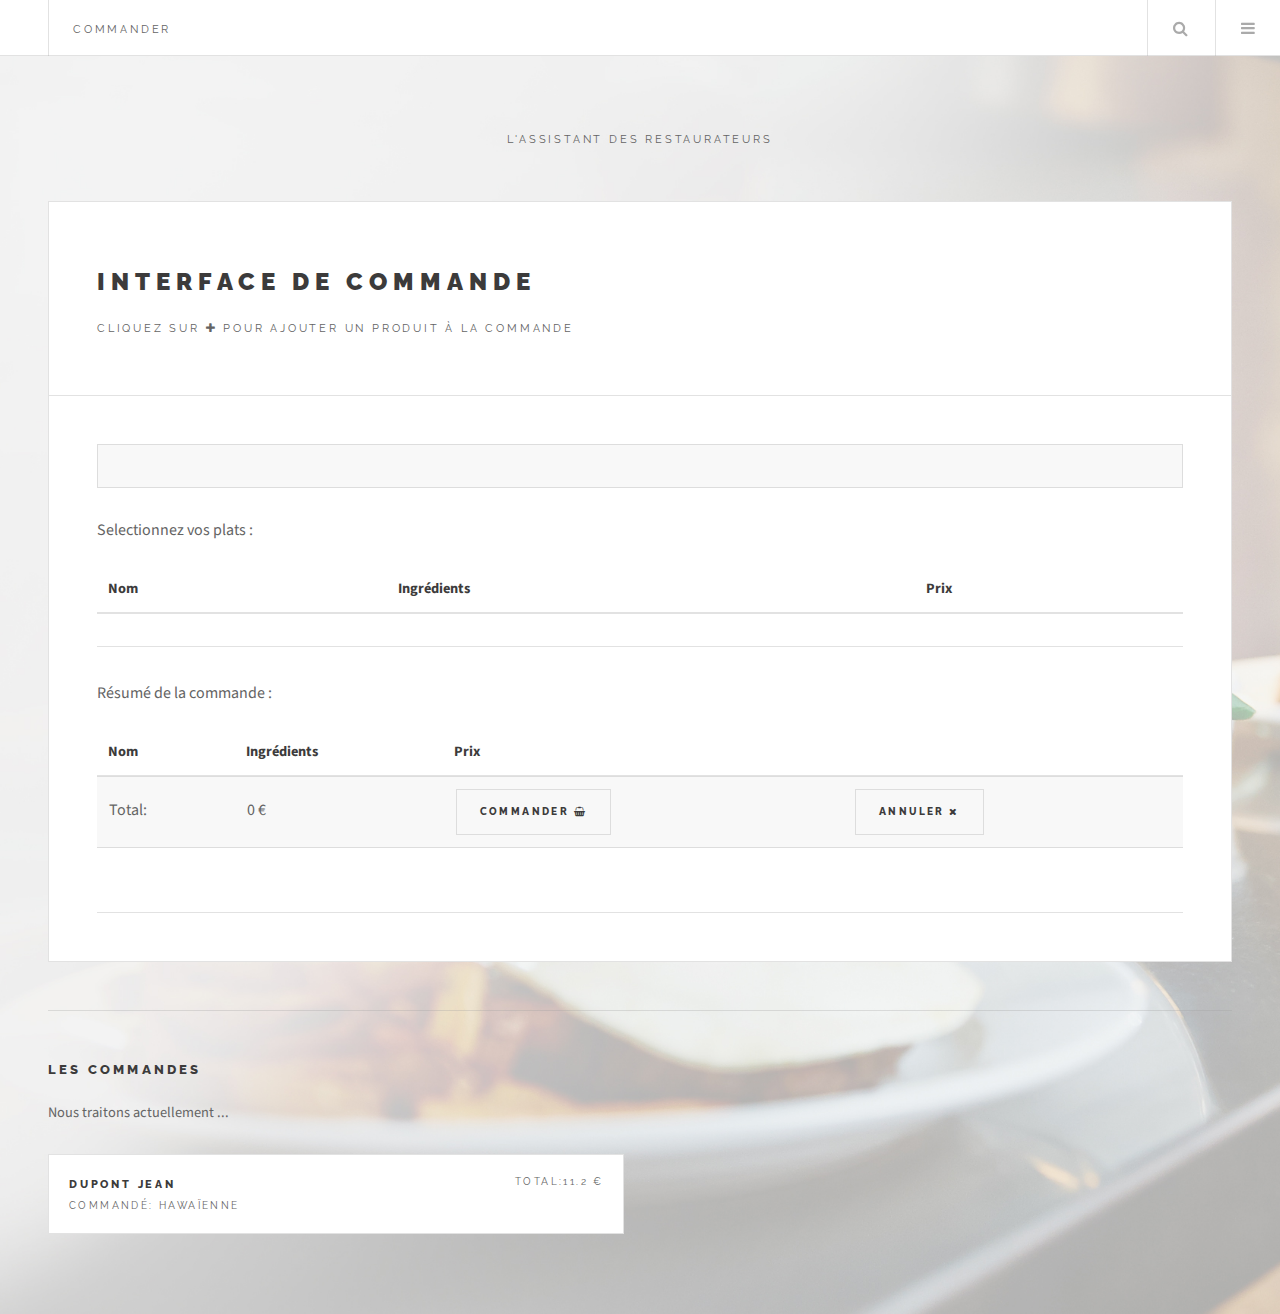
<file: client.html>
<!DOCTYPE HTML>
<html>

<head>
    <title>DataFood</title>
    <meta charset="utf-8" />
    <meta name="viewport" content="width=device-width, initial-scale=1" />
    <link rel="stylesheet" href="assets/css/main.css" />
    <link rel="stylesheet" href="https://maxcdn.bootstrapcdn.com/font-awesome/4.5.0/css/font-awesome.min.css">

</head>

<body>
    <!-- Wrapper -->
    <div id="wrapper">
        <!-- Header -->
        <header id="header">
            <h1><a href="#" class="restau">DataFood</a></h1>
            <nav class="links">
                <ul>
                    <li><a href="#infobox">Commander</a></li>
                </ul>
            </nav>
            <nav class="main">
                <ul>
                    <li class="search">
                        <a class="fa-search" href="#search">Rechercher</a>
                        <form id="search" method="get" action="#">
                            <input type="text" name="query" placeholder="Search" />
                        </form>
                    </li>
                    <li class="menu">
                        <a class="fa-bars" href="#menu">Menu</a>
                    </li>
                </ul>
            </nav>
        </header>
        <!-- Menu -->
        <section id="menu">
            <!-- Search -->
            <section>
                <form class="search" method="get" action="#">
                    <input type="text" name="query" placeholder="Rechercher" />
                </form>
            </section>
            <!-- Links -->
            <section>
                <ul class="links">
                    <li>
                        <a href="#infobox">
                            <h3>Commander</h3>
                            <p>Faire son choix</p>
                        </a>
                    </li>
                    <li>
                        <a href="vueclient.html">
                            <h3>Passer en mode panneau</h3>
                            <p>Active la visualisation des commandes</p>
                        </a>
                    </li>
                </ul>
            </section>
            <!-- Actions -->
            <section>
                <ul class="actions vertical">
                    <li><a href="index.html" class="button big fit">Vers l'interface admin</a></li>
                </ul>
            </section>
        </section>
        <!-- Main -->
        <div id="main">
            <article class="post">
                <header>
                    <div class="title">
                        <h2><a href="#">Interface de commande</a></h2>
                        <p>cliquez sur <i class="fa fa-plus"></i> pour ajouter un produit à la commande</p>

                    </div>
                </header>
                <section>
                    <div class="table-wrapper">
                        
                        <div id="infobox">
                            
                            <a href="">
                                <div class="error">
                                    <p>Sauvegarde par défault rechargée</p>
                                </div>
                            </a>
                        </div>
                        <select id="type" onchange="affichageMenu();">
                            
                        </select>
                        <br/>
                        <p>Selectionnez vos plats :</p>
                        <table>
                            <thead>
                                <tr>
                                    <th>Nom</th>
                                    <th>Ingrédients</th>
                                    <th>Prix</th>
                                </tr>
                            </thead>
                            <tbody id="listing">

                            </tbody>
                        </table>
                        <hr/>
                        <p>Résumé de la commande : </p>



                        <table>
                            <thead>
                                <tr>
                                    <th>Nom</th>
                                    <th>Ingrédients</th>
                                    <th>Prix</th>
                                </tr>
                            </thead>
                            <tbody class="commande">

                            </tbody>
                            <tbody>
                                <tr>

                                    <td>Total:</td>
                                    <td><span id="total">0</span> €</td>
                                    <td>
                                        <button onclick="commander()">Commander <i class="fa fa-shopping-basket"></i></button>
                                    </td>
                                    <td>
                                        <button onclick="annul('all')">Annuler <i class="fa fa-times"></i></button>
                                    </td>

                                </tr>
                            </tbody>
                        </table>
                    </div>
                </section>
                <hr/>
            </article>
        </div>
        <!-- Sidebar -->
        <section id="sidebar">
            <!-- About -->
            <!-- Intro -->
            <section id="intro">
                
                <header>
                    <h2 class="restaurants">DataFood</h2>
                    <p>L'assistant des restaurateurs
                        <a href="http://wdeloenclos.eu"> </a>
                    </p>
                </header>
            </section>
            <!-- Mini Posts -->
            <section class="blurb">
                <h2>Les commandes</h2>
                <p>Nous traitons actuellement ...</p>
                <section>
                    <div id="commandes" class="mini-posts">

                        <!-- Mini Post -->

                    </div>
                </section>
            </section>
        </section>
    </div>
    <!-- Script pour la gestion du menu -->
    <script type="text/javascript" src="assets/js/menu.js"></script>
    <script type="text/javascript" src="assets/js/commandes.js"></script>
    <script type="text/javascript" src="assets/js/moteurclient.js"></script>
    <!-- Scripts pour l'UI -->
    <script src="assets/js/jquery-2.2.0.js"></script>
    <script src="assets/js/skel.min.js"></script>
    <script src="assets/js/util.js"></script>
    <script src="assets/js/main.js"></script>
</body>

</html>
</file>
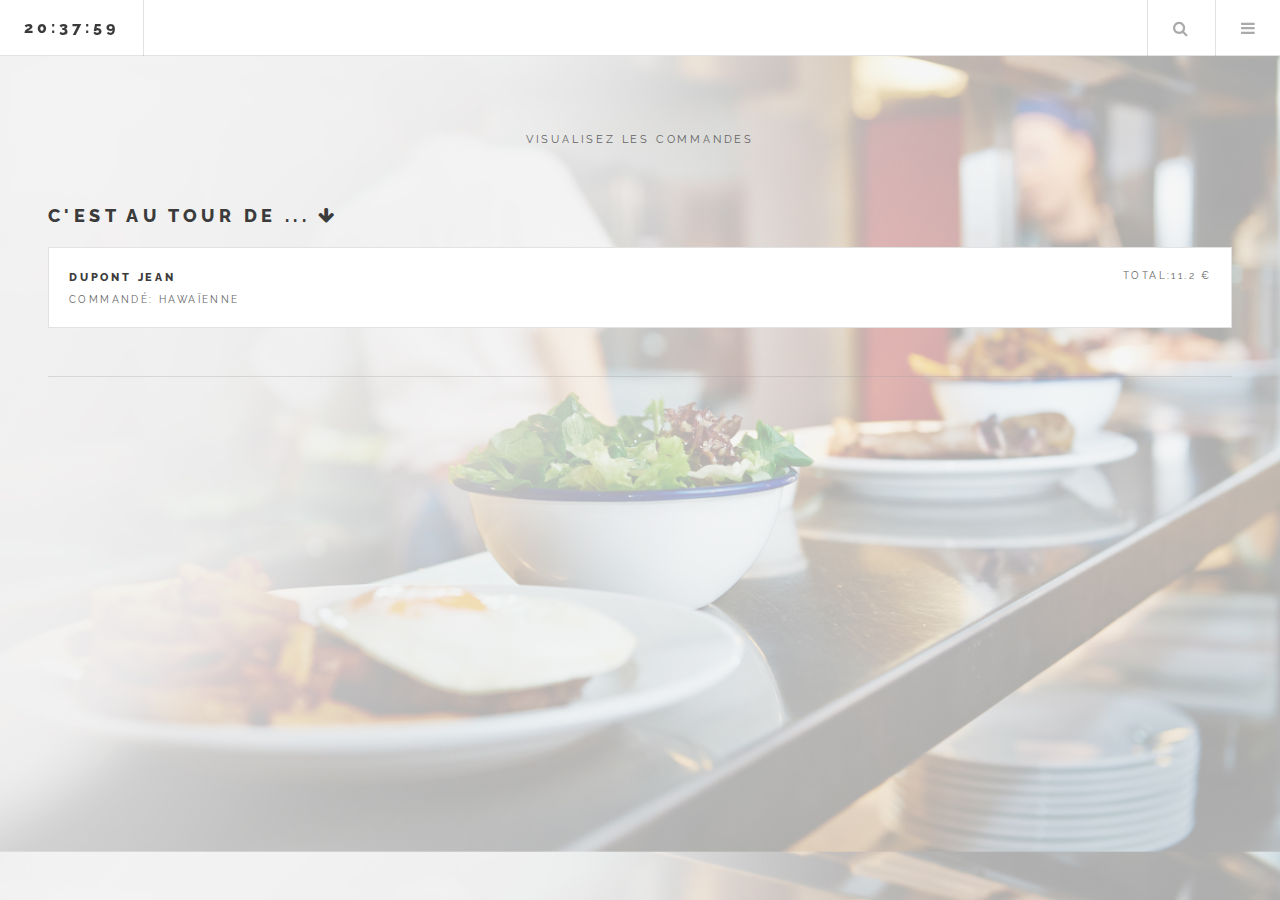
<file: vueclient.html>
<!DOCTYPE HTML>
<html>
<head>
    <title>DataFood</title>
    <meta charset="utf-8" />
    <meta name="viewport" content="width=device-width, initial-scale=1" />
    <link rel="stylesheet" href="assets/css/main.css" />
    <link rel="stylesheet" href="https://maxcdn.bootstrapcdn.com/font-awesome/4.5.0/css/font-awesome.min.css">

</head>
<body>
    <!-- Wrapper -->
    <div id="wrapper">
        <!-- Header -->
        <header id="header">
            <h1 id="heure"></h1>
            <nav class="links">
                <ul>
                    
                </ul>
            </nav>
            <nav class="main">
                <ul>
                    <li class="search">
                        <a class="fa-search" href="#search">Rechercher</a>
                        <form id="search" method="get" action="#">
                            <input type="text" name="query" placeholder="Search" />
                        </form>
                    </li>
                    <li class="menu">
                        <a class="fa-bars" href="#menu">Menu</a>
                    </li>
                </ul>
            </nav>
        </header>
        <!-- Menu -->
        <section id="menu">
            <section>
                <form class="search" method="get" action="#">
                    <input type="text" name="query" placeholder="Rechercher" />
                </form>
            </section>
            <section>
                <ul class="links">
                    <li>
                        <a href="#infobox">
                            <h3>Passer en mode commande</h3>
                            <p>Retourne au menu d'enregistrement des commandes</p>
                        </a>
                    </li>
                </ul>
            </section>
            <!-- Actions -->
            <section>
                <ul class="actions vertical">
                    <li><a href="index.html" class="button big fit">Vers l'interface admin</a></li>
                </ul>
            </section>
        </section>
        <!-- Main -->
        <div id="main">
          <h2>
 C'est au tour de ... <i class="fa fa-arrow-down"></i>
</h2>
           <div id="commandes">
           
            </div>
        </div>
        <!-- Sidebar -->
        <section id="sidebar">
            <section id="intro">
                
                <header>
                    <h2 class="restau">DataFood</h2>
                    <p>Visualisez les commandes
                        <a href="http://wdeloenclos.eu"> </a>
                    </p>
                </header>
            </section>
            
        </section>
    </div>
    <!-- Script pour la gestion du menu -->
    <script type="text/javascript" src="assets/js/menu.js"></script>
    <script type="text/javascript" src="assets/js/commandes.js"></script>
    <script type="text/javascript" src="assets/js/moteurclient.js"></script>
    
    <!-- Scripts pour l'UI -->
    <script src="assets/js/jquery-2.2.0.js"></script>
    <script src="assets/js/skel.min.js"></script>
    <script src="assets/js/util.js"></script>
    <script src="assets/js/main.js"></script>
    <script> 
    
   setTimeout(function(){
   window.location.reload(1);
}, 7000);
        
        
    function showTime(){ 
    var myDate = new Date(); 
    var time = myDate.getTime(); 
    var hour = myDate.getHours(); 
    var minute = myDate.getMinutes(); 
    var second = myDate.getSeconds(); 
    if (hour < 10) { hour = "0" + hour; } 
    if (minute < 10) { minute = "0" + minute; } 
    if (second < 10) { second = "0" + second; } 
    var theDate = " " + hour + ":" + minute + ":" + second; 
    document.querySelector('#heure').innerHTML=theDate;
	setTimeout("showTime();",1000);
  }
showTime();
window.onload=function() {
  afficher();
  setInterval(afficher,1000);
}



    </script>
    
</body>
</html>
</file>
<file: assets/css/main.css>
@import url(font-awesome.min.css);
@import url("http://fonts.googleapis.com/css?family=Source+Sans+Pro:400,700|Raleway:400,800,900");

/*
	Future Imperfect by HTML5 UP
	html5up.net | @n33co
	Free for personal and commercial use under the CCA 3.0 license (html5up.net/license)
*/


/* Reset */

html,
body,
div,
span,
applet,
object,
iframe,
h1,
h2,
h3,
h4,
h5,
h6,
p,
blockquote,
pre,
a,
abbr,
acronym,
address,
big,
cite,
code,
del,
dfn,
em,
img,
ins,
kbd,
q,
s,
samp,
small,
strike,
strong,
sub,
sup,
tt,
var,
b,
u,
i,
center,
dl,
dt,
dd,
ol,
ul,
li,
fieldset,
form,
label,
legend,
table,
caption,
tbody,
tfoot,
thead,
tr,
th,
td,
article,
aside,
canvas,
details,
embed,
figure,
figcaption,
footer,
header,
hgroup,
menu,
nav,
output,
ruby,
section,
summary,
time,
mark,
audio,
video {
    margin: 0;
    padding: 0;
    border: 0;
    font-size: 100%;
    font: inherit;
    vertical-align: baseline;
}

article,
aside,
details,
figcaption,
figure,
footer,
header,
hgroup,
menu,
nav,
section {
    display: block;
}

body {
    line-height: 1;
}

ol,
ul {
    list-style: none;
}

blockquote,
q {
    quotes: none;
}

blockquote:before,
blockquote:after,
q:before,
q:after {
    content: '';
    content: none;
}

table {
    border-collapse: collapse;
    border-spacing: 0;
}

body {
    -webkit-text-size-adjust: none;
}


/* Box Model */

*,
*:before,
*:after {
    -moz-box-sizing: border-box;
    -webkit-box-sizing: border-box;
    box-sizing: border-box;
}


/* InfosBOx */

.error {
    color: #D8000C;
    background-color: #FFBABA;
    padding-left: 5px;
    transition: 2s;
    display: none;
}

.done {
    color: #175732;
    background-color: #87E990;
    padding-left: 5px;
    transition: 2s;
}


/* Grid */

.row {
    border-bottom: solid 1px transparent;
    -moz-box-sizing: border-box;
    -webkit-box-sizing: border-box;
    box-sizing: border-box;
}

.row > * {
    float: left;
    -moz-box-sizing: border-box;
    -webkit-box-sizing: border-box;
    box-sizing: border-box;
}

.row:after,
.row:before {
    content: '';
    display: block;
    clear: both;
    height: 0;
}

.row.uniform > * >:first-child {
    margin-top: 0;
}

.row.uniform > * >:last-child {
    margin-bottom: 0;
}

.row.\30 \25 > * {
    padding: 0 0 0 0em;
}

.row.\30 \25 {
    margin: 0 0 -1px 0em;
}

.row.uniform.\30 \25 > * {
    padding: 0em 0 0 0em;
}

.row.uniform.\30 \25 {
    margin: 0em 0 -1px 0em;
}

.row > * {
    padding: 0 0 0 1em;
}

.row {
    margin: 0 0 -1px -1em;
}

.row.uniform > * {
    padding: 1em 0 0 1em;
}

.row.uniform {
    margin: -1em 0 -1px -1em;
}

.row.\32 00\25 > * {
    padding: 0 0 0 2em;
}

.row.\32 00\25 {
    margin: 0 0 -1px -2em;
}

.row.uniform.\32 00\25 > * {
    padding: 2em 0 0 2em;
}

.row.uniform.\32 00\25 {
    margin: -2em 0 -1px -2em;
}

.row.\31 50\25 > * {
    padding: 0 0 0 1.5em;
}

.row.\31 50\25 {
    margin: 0 0 -1px -1.5em;
}

.row.uniform.\31 50\25 > * {
    padding: 1.5em 0 0 1.5em;
}

.row.uniform.\31 50\25 {
    margin: -1.5em 0 -1px -1.5em;
}

.row.\35 0\25 > * {
    padding: 0 0 0 0.5em;
}

.row.\35 0\25 {
    margin: 0 0 -1px -0.5em;
}

.row.uniform.\35 0\25 > * {
    padding: 0.5em 0 0 0.5em;
}

.row.uniform.\35 0\25 {
    margin: -0.5em 0 -1px -0.5em;
}

.row.\32 5\25 > * {
    padding: 0 0 0 0.25em;
}

.row.\32 5\25 {
    margin: 0 0 -1px -0.25em;
}

.row.uniform.\32 5\25 > * {
    padding: 0.25em 0 0 0.25em;
}

.row.uniform.\32 5\25 {
    margin: -0.25em 0 -1px -0.25em;
}

.\31 2u,
.\31 2u\24 {
    width: 100%;
    clear: none;
    margin-left: 0;
}

.\31 1u,
.\31 1u\24 {
    width: 91.6666666667%;
    clear: none;
    margin-left: 0;
}

.\31 0u,
.\31 0u\24 {
    width: 83.3333333333%;
    clear: none;
    margin-left: 0;
}

.\39 u,
.\39 u\24 {
    width: 75%;
    clear: none;
    margin-left: 0;
}

.\38 u,
.\38 u\24 {
    width: 66.6666666667%;
    clear: none;
    margin-left: 0;
}

.\37 u,
.\37 u\24 {
    width: 58.3333333333%;
    clear: none;
    margin-left: 0;
}

.\36 u,
.\36 u\24 {
    width: 50%;
    clear: none;
    margin-left: 0;
}

.\35 u,
.\35 u\24 {
    width: 41.6666666667%;
    clear: none;
    margin-left: 0;
}

.\34 u,
.\34 u\24 {
    width: 33.3333333333%;
    clear: none;
    margin-left: 0;
}

.\33 u,
.\33 u\24 {
    width: 25%;
    clear: none;
    margin-left: 0;
}

.\32 u,
.\32 u\24 {
    width: 16.6666666667%;
    clear: none;
    margin-left: 0;
}

.\31 u,
.\31 u\24 {
    width: 8.3333333333%;
    clear: none;
    margin-left: 0;
}

.\31 2u\24 + *,
.\31 1u\24 + *,
.\31 0u\24 + *,
.\39 u\24 + *,
.\38 u\24 + *,
.\37 u\24 + *,
.\36 u\24 + *,
.\35 u\24 + *,
.\34 u\24 + *,
.\33 u\24 + *,
.\32 u\24 + *,
.\31 u\24 + * {
    clear: left;
}

.\-11u {
    margin-left: 91.66667%;
}

.\-10u {
    margin-left: 83.33333%;
}

.\-9u {
    margin-left: 75%;
}

.\-8u {
    margin-left: 66.66667%;
}

.\-7u {
    margin-left: 58.33333%;
}

.\-6u {
    margin-left: 50%;
}

.\-5u {
    margin-left: 41.66667%;
}

.\-4u {
    margin-left: 33.33333%;
}

.\-3u {
    margin-left: 25%;
}

.\-2u {
    margin-left: 16.66667%;
}

.\-1u {
    margin-left: 8.33333%;
}

@media screen and (max-width: 1680px) {
    .row > * {
        padding: 0 0 0 1em;
    }
    .row {
        margin: 0 0 -1px -1em;
    }
    .row.uniform > * {
        padding: 1em 0 0 1em;
    }
    .row.uniform {
        margin: -1em 0 -1px -1em;
    }
    .row.\32 00\25 > * {
        padding: 0 0 0 2em;
    }
    .row.\32 00\25 {
        margin: 0 0 -1px -2em;
    }
    .row.uniform.\32 00\25 > * {
        padding: 2em 0 0 2em;
    }
    .row.uniform.\32 00\25 {
        margin: -2em 0 -1px -2em;
    }
    .row.\31 50\25 > * {
        padding: 0 0 0 1.5em;
    }
    .row.\31 50\25 {
        margin: 0 0 -1px -1.5em;
    }
    .row.uniform.\31 50\25 > * {
        padding: 1.5em 0 0 1.5em;
    }
    .row.uniform.\31 50\25 {
        margin: -1.5em 0 -1px -1.5em;
    }
    .row.\35 0\25 > * {
        padding: 0 0 0 0.5em;
    }
    .row.\35 0\25 {
        margin: 0 0 -1px -0.5em;
    }
    .row.uniform.\35 0\25 > * {
        padding: 0.5em 0 0 0.5em;
    }
    .row.uniform.\35 0\25 {
        margin: -0.5em 0 -1px -0.5em;
    }
    .row.\32 5\25 > * {
        padding: 0 0 0 0.25em;
    }
    .row.\32 5\25 {
        margin: 0 0 -1px -0.25em;
    }
    .row.uniform.\32 5\25 > * {
        padding: 0.25em 0 0 0.25em;
    }
    .row.uniform.\32 5\25 {
        margin: -0.25em 0 -1px -0.25em;
    }
    .\31 2u\28xlarge\29,
    .\31 2u\24\28xlarge\29 {
        width: 100%;
        clear: none;
        margin-left: 0;
    }
    .\31 1u\28xlarge\29,
    .\31 1u\24\28xlarge\29 {
        width: 91.6666666667%;
        clear: none;
        margin-left: 0;
    }
    .\31 0u\28xlarge\29,
    .\31 0u\24\28xlarge\29 {
        width: 83.3333333333%;
        clear: none;
        margin-left: 0;
    }
    .\39 u\28xlarge\29,
    .\39 u\24\28xlarge\29 {
        width: 75%;
        clear: none;
        margin-left: 0;
    }
    .\38 u\28xlarge\29,
    .\38 u\24\28xlarge\29 {
        width: 66.6666666667%;
        clear: none;
        margin-left: 0;
    }
    .\37 u\28xlarge\29,
    .\37 u\24\28xlarge\29 {
        width: 58.3333333333%;
        clear: none;
        margin-left: 0;
    }
    .\36 u\28xlarge\29,
    .\36 u\24\28xlarge\29 {
        width: 50%;
        clear: none;
        margin-left: 0;
    }
    .\35 u\28xlarge\29,
    .\35 u\24\28xlarge\29 {
        width: 41.6666666667%;
        clear: none;
        margin-left: 0;
    }
    .\34 u\28xlarge\29,
    .\34 u\24\28xlarge\29 {
        width: 33.3333333333%;
        clear: none;
        margin-left: 0;
    }
    .\33 u\28xlarge\29,
    .\33 u\24\28xlarge\29 {
        width: 25%;
        clear: none;
        margin-left: 0;
    }
    .\32 u\28xlarge\29,
    .\32 u\24\28xlarge\29 {
        width: 16.6666666667%;
        clear: none;
        margin-left: 0;
    }
    .\31 u\28xlarge\29,
    .\31 u\24\28xlarge\29 {
        width: 8.3333333333%;
        clear: none;
        margin-left: 0;
    }
    .\31 2u\24\28xlarge\29 + *,
    .\31 1u\24\28xlarge\29 + *,
    .\31 0u\24\28xlarge\29 + *,
    .\39 u\24\28xlarge\29 + *,
    .\38 u\24\28xlarge\29 + *,
    .\37 u\24\28xlarge\29 + *,
    .\36 u\24\28xlarge\29 + *,
    .\35 u\24\28xlarge\29 + *,
    .\34 u\24\28xlarge\29 + *,
    .\33 u\24\28xlarge\29 + *,
    .\32 u\24\28xlarge\29 + *,
    .\31 u\24\28xlarge\29 + * {
        clear: left;
    }
    .\-11u\28xlarge\29 {
        margin-left: 91.66667%;
    }
    .\-10u\28xlarge\29 {
        margin-left: 83.33333%;
    }
    .\-9u\28xlarge\29 {
        margin-left: 75%;
    }
    .\-8u\28xlarge\29 {
        margin-left: 66.66667%;
    }
    .\-7u\28xlarge\29 {
        margin-left: 58.33333%;
    }
    .\-6u\28xlarge\29 {
        margin-left: 50%;
    }
    .\-5u\28xlarge\29 {
        margin-left: 41.66667%;
    }
    .\-4u\28xlarge\29 {
        margin-left: 33.33333%;
    }
    .\-3u\28xlarge\29 {
        margin-left: 25%;
    }
    .\-2u\28xlarge\29 {
        margin-left: 16.66667%;
    }
    .\-1u\28xlarge\29 {
        margin-left: 8.33333%;
    }
}

@media screen and (max-width: 1280px) {
    .row > * {
        padding: 0 0 0 1em;
    }
    .row {
        margin: 0 0 -1px -1em;
    }
    .row.uniform > * {
        padding: 1em 0 0 1em;
    }
    .row.uniform {
        margin: -1em 0 -1px -1em;
    }
    .row.\32 00\25 > * {
        padding: 0 0 0 2em;
    }
    .row.\32 00\25 {
        margin: 0 0 -1px -2em;
    }
    .row.uniform.\32 00\25 > * {
        padding: 2em 0 0 2em;
    }
    .row.uniform.\32 00\25 {
        margin: -2em 0 -1px -2em;
    }
    .row.\31 50\25 > * {
        padding: 0 0 0 1.5em;
    }
    .row.\31 50\25 {
        margin: 0 0 -1px -1.5em;
    }
    .row.uniform.\31 50\25 > * {
        padding: 1.5em 0 0 1.5em;
    }
    .row.uniform.\31 50\25 {
        margin: -1.5em 0 -1px -1.5em;
    }
    .row.\35 0\25 > * {
        padding: 0 0 0 0.5em;
    }
    .row.\35 0\25 {
        margin: 0 0 -1px -0.5em;
    }
    .row.uniform.\35 0\25 > * {
        padding: 0.5em 0 0 0.5em;
    }
    .row.uniform.\35 0\25 {
        margin: -0.5em 0 -1px -0.5em;
    }
    .row.\32 5\25 > * {
        padding: 0 0 0 0.25em;
    }
    .row.\32 5\25 {
        margin: 0 0 -1px -0.25em;
    }
    .row.uniform.\32 5\25 > * {
        padding: 0.25em 0 0 0.25em;
    }
    .row.uniform.\32 5\25 {
        margin: -0.25em 0 -1px -0.25em;
    }
    .\31 2u\28large\29,
    .\31 2u\24\28large\29 {
        width: 100%;
        clear: none;
        margin-left: 0;
    }
    .\31 1u\28large\29,
    .\31 1u\24\28large\29 {
        width: 91.6666666667%;
        clear: none;
        margin-left: 0;
    }
    .\31 0u\28large\29,
    .\31 0u\24\28large\29 {
        width: 83.3333333333%;
        clear: none;
        margin-left: 0;
    }
    .\39 u\28large\29,
    .\39 u\24\28large\29 {
        width: 75%;
        clear: none;
        margin-left: 0;
    }
    .\38 u\28large\29,
    .\38 u\24\28large\29 {
        width: 66.6666666667%;
        clear: none;
        margin-left: 0;
    }
    .\37 u\28large\29,
    .\37 u\24\28large\29 {
        width: 58.3333333333%;
        clear: none;
        margin-left: 0;
    }
    .\36 u\28large\29,
    .\36 u\24\28large\29 {
        width: 50%;
        clear: none;
        margin-left: 0;
    }
    .\35 u\28large\29,
    .\35 u\24\28large\29 {
        width: 41.6666666667%;
        clear: none;
        margin-left: 0;
    }
    .\34 u\28large\29,
    .\34 u\24\28large\29 {
        width: 33.3333333333%;
        clear: none;
        margin-left: 0;
    }
    .\33 u\28large\29,
    .\33 u\24\28large\29 {
        width: 25%;
        clear: none;
        margin-left: 0;
    }
    .\32 u\28large\29,
    .\32 u\24\28large\29 {
        width: 16.6666666667%;
        clear: none;
        margin-left: 0;
    }
    .\31 u\28large\29,
    .\31 u\24\28large\29 {
        width: 8.3333333333%;
        clear: none;
        margin-left: 0;
    }
    .\31 2u\24\28large\29 + *,
    .\31 1u\24\28large\29 + *,
    .\31 0u\24\28large\29 + *,
    .\39 u\24\28large\29 + *,
    .\38 u\24\28large\29 + *,
    .\37 u\24\28large\29 + *,
    .\36 u\24\28large\29 + *,
    .\35 u\24\28large\29 + *,
    .\34 u\24\28large\29 + *,
    .\33 u\24\28large\29 + *,
    .\32 u\24\28large\29 + *,
    .\31 u\24\28large\29 + * {
        clear: left;
    }
    .\-11u\28large\29 {
        margin-left: 91.66667%;
    }
    .\-10u\28large\29 {
        margin-left: 83.33333%;
    }
    .\-9u\28large\29 {
        margin-left: 75%;
    }
    .\-8u\28large\29 {
        margin-left: 66.66667%;
    }
    .\-7u\28large\29 {
        margin-left: 58.33333%;
    }
    .\-6u\28large\29 {
        margin-left: 50%;
    }
    .\-5u\28large\29 {
        margin-left: 41.66667%;
    }
    .\-4u\28large\29 {
        margin-left: 33.33333%;
    }
    .\-3u\28large\29 {
        margin-left: 25%;
    }
    .\-2u\28large\29 {
        margin-left: 16.66667%;
    }
    .\-1u\28large\29 {
        margin-left: 8.33333%;
    }
}

@media screen and (max-width: 980px) {
    .row > * {
        padding: 0 0 0 1em;
    }
    .row {
        margin: 0 0 -1px -1em;
    }
    .row.uniform > * {
        padding: 1em 0 0 1em;
    }
    .row.uniform {
        margin: -1em 0 -1px -1em;
    }
    .row.\32 00\25 > * {
        padding: 0 0 0 2em;
    }
    .row.\32 00\25 {
        margin: 0 0 -1px -2em;
    }
    .row.uniform.\32 00\25 > * {
        padding: 2em 0 0 2em;
    }
    .row.uniform.\32 00\25 {
        margin: -2em 0 -1px -2em;
    }
    .row.\31 50\25 > * {
        padding: 0 0 0 1.5em;
    }
    .row.\31 50\25 {
        margin: 0 0 -1px -1.5em;
    }
    .row.uniform.\31 50\25 > * {
        padding: 1.5em 0 0 1.5em;
    }
    .row.uniform.\31 50\25 {
        margin: -1.5em 0 -1px -1.5em;
    }
    .row.\35 0\25 > * {
        padding: 0 0 0 0.5em;
    }
    .row.\35 0\25 {
        margin: 0 0 -1px -0.5em;
    }
    .row.uniform.\35 0\25 > * {
        padding: 0.5em 0 0 0.5em;
    }
    .row.uniform.\35 0\25 {
        margin: -0.5em 0 -1px -0.5em;
    }
    .row.\32 5\25 > * {
        padding: 0 0 0 0.25em;
    }
    .row.\32 5\25 {
        margin: 0 0 -1px -0.25em;
    }
    .row.uniform.\32 5\25 > * {
        padding: 0.25em 0 0 0.25em;
    }
    .row.uniform.\32 5\25 {
        margin: -0.25em 0 -1px -0.25em;
    }
    .\31 2u\28medium\29,
    .\31 2u\24\28medium\29 {
        width: 100%;
        clear: none;
        margin-left: 0;
    }
    .\31 1u\28medium\29,
    .\31 1u\24\28medium\29 {
        width: 91.6666666667%;
        clear: none;
        margin-left: 0;
    }
    .\31 0u\28medium\29,
    .\31 0u\24\28medium\29 {
        width: 83.3333333333%;
        clear: none;
        margin-left: 0;
    }
    .\39 u\28medium\29,
    .\39 u\24\28medium\29 {
        width: 75%;
        clear: none;
        margin-left: 0;
    }
    .\38 u\28medium\29,
    .\38 u\24\28medium\29 {
        width: 66.6666666667%;
        clear: none;
        margin-left: 0;
    }
    .\37 u\28medium\29,
    .\37 u\24\28medium\29 {
        width: 58.3333333333%;
        clear: none;
        margin-left: 0;
    }
    .\36 u\28medium\29,
    .\36 u\24\28medium\29 {
        width: 50%;
        clear: none;
        margin-left: 0;
    }
    .\35 u\28medium\29,
    .\35 u\24\28medium\29 {
        width: 41.6666666667%;
        clear: none;
        margin-left: 0;
    }
    .\34 u\28medium\29,
    .\34 u\24\28medium\29 {
        width: 33.3333333333%;
        clear: none;
        margin-left: 0;
    }
    .\33 u\28medium\29,
    .\33 u\24\28medium\29 {
        width: 25%;
        clear: none;
        margin-left: 0;
    }
    .\32 u\28medium\29,
    .\32 u\24\28medium\29 {
        width: 16.6666666667%;
        clear: none;
        margin-left: 0;
    }
    .\31 u\28medium\29,
    .\31 u\24\28medium\29 {
        width: 8.3333333333%;
        clear: none;
        margin-left: 0;
    }
    .\31 2u\24\28medium\29 + *,
    .\31 1u\24\28medium\29 + *,
    .\31 0u\24\28medium\29 + *,
    .\39 u\24\28medium\29 + *,
    .\38 u\24\28medium\29 + *,
    .\37 u\24\28medium\29 + *,
    .\36 u\24\28medium\29 + *,
    .\35 u\24\28medium\29 + *,
    .\34 u\24\28medium\29 + *,
    .\33 u\24\28medium\29 + *,
    .\32 u\24\28medium\29 + *,
    .\31 u\24\28medium\29 + * {
        clear: left;
    }
    .\-11u\28medium\29 {
        margin-left: 91.66667%;
    }
    .\-10u\28medium\29 {
        margin-left: 83.33333%;
    }
    .\-9u\28medium\29 {
        margin-left: 75%;
    }
    .\-8u\28medium\29 {
        margin-left: 66.66667%;
    }
    .\-7u\28medium\29 {
        margin-left: 58.33333%;
    }
    .\-6u\28medium\29 {
        margin-left: 50%;
    }
    .\-5u\28medium\29 {
        margin-left: 41.66667%;
    }
    .\-4u\28medium\29 {
        margin-left: 33.33333%;
    }
    .\-3u\28medium\29 {
        margin-left: 25%;
    }
    .\-2u\28medium\29 {
        margin-left: 16.66667%;
    }
    .\-1u\28medium\29 {
        margin-left: 8.33333%;
    }
}

@media screen and (max-width: 736px) {
    .row > * {
        padding: 0 0 0 1em;
    }
    .row {
        margin: 0 0 -1px -1em;
    }
    .row.uniform > * {
        padding: 1em 0 0 1em;
    }
    .row.uniform {
        margin: -1em 0 -1px -1em;
    }
    .row.\32 00\25 > * {
        padding: 0 0 0 2em;
    }
    .row.\32 00\25 {
        margin: 0 0 -1px -2em;
    }
    .row.uniform.\32 00\25 > * {
        padding: 2em 0 0 2em;
    }
    .row.uniform.\32 00\25 {
        margin: -2em 0 -1px -2em;
    }
    .row.\31 50\25 > * {
        padding: 0 0 0 1.5em;
    }
    .row.\31 50\25 {
        margin: 0 0 -1px -1.5em;
    }
    .row.uniform.\31 50\25 > * {
        padding: 1.5em 0 0 1.5em;
    }
    .row.uniform.\31 50\25 {
        margin: -1.5em 0 -1px -1.5em;
    }
    .row.\35 0\25 > * {
        padding: 0 0 0 0.5em;
    }
    .row.\35 0\25 {
        margin: 0 0 -1px -0.5em;
    }
    .row.uniform.\35 0\25 > * {
        padding: 0.5em 0 0 0.5em;
    }
    .row.uniform.\35 0\25 {
        margin: -0.5em 0 -1px -0.5em;
    }
    .row.\32 5\25 > * {
        padding: 0 0 0 0.25em;
    }
    .row.\32 5\25 {
        margin: 0 0 -1px -0.25em;
    }
    .row.uniform.\32 5\25 > * {
        padding: 0.25em 0 0 0.25em;
    }
    .row.uniform.\32 5\25 {
        margin: -0.25em 0 -1px -0.25em;
    }
    .\31 2u\28small\29,
    .\31 2u\24\28small\29 {
        width: 100%;
        clear: none;
        margin-left: 0;
    }
    .\31 1u\28small\29,
    .\31 1u\24\28small\29 {
        width: 91.6666666667%;
        clear: none;
        margin-left: 0;
    }
    .\31 0u\28small\29,
    .\31 0u\24\28small\29 {
        width: 83.3333333333%;
        clear: none;
        margin-left: 0;
    }
    .\39 u\28small\29,
    .\39 u\24\28small\29 {
        width: 75%;
        clear: none;
        margin-left: 0;
    }
    .\38 u\28small\29,
    .\38 u\24\28small\29 {
        width: 66.6666666667%;
        clear: none;
        margin-left: 0;
    }
    .\37 u\28small\29,
    .\37 u\24\28small\29 {
        width: 58.3333333333%;
        clear: none;
        margin-left: 0;
    }
    .\36 u\28small\29,
    .\36 u\24\28small\29 {
        width: 50%;
        clear: none;
        margin-left: 0;
    }
    .\35 u\28small\29,
    .\35 u\24\28small\29 {
        width: 41.6666666667%;
        clear: none;
        margin-left: 0;
    }
    .\34 u\28small\29,
    .\34 u\24\28small\29 {
        width: 33.3333333333%;
        clear: none;
        margin-left: 0;
    }
    .\33 u\28small\29,
    .\33 u\24\28small\29 {
        width: 25%;
        clear: none;
        margin-left: 0;
    }
    .\32 u\28small\29,
    .\32 u\24\28small\29 {
        width: 16.6666666667%;
        clear: none;
        margin-left: 0;
    }
    .\31 u\28small\29,
    .\31 u\24\28small\29 {
        width: 8.3333333333%;
        clear: none;
        margin-left: 0;
    }
    .\31 2u\24\28small\29 + *,
    .\31 1u\24\28small\29 + *,
    .\31 0u\24\28small\29 + *,
    .\39 u\24\28small\29 + *,
    .\38 u\24\28small\29 + *,
    .\37 u\24\28small\29 + *,
    .\36 u\24\28small\29 + *,
    .\35 u\24\28small\29 + *,
    .\34 u\24\28small\29 + *,
    .\33 u\24\28small\29 + *,
    .\32 u\24\28small\29 + *,
    .\31 u\24\28small\29 + * {
        clear: left;
    }
    .\-11u\28small\29 {
        margin-left: 91.66667%;
    }
    .\-10u\28small\29 {
        margin-left: 83.33333%;
    }
    .\-9u\28small\29 {
        margin-left: 75%;
    }
    .\-8u\28small\29 {
        margin-left: 66.66667%;
    }
    .\-7u\28small\29 {
        margin-left: 58.33333%;
    }
    .\-6u\28small\29 {
        margin-left: 50%;
    }
    .\-5u\28small\29 {
        margin-left: 41.66667%;
    }
    .\-4u\28small\29 {
        margin-left: 33.33333%;
    }
    .\-3u\28small\29 {
        margin-left: 25%;
    }
    .\-2u\28small\29 {
        margin-left: 16.66667%;
    }
    .\-1u\28small\29 {
        margin-left: 8.33333%;
    }
}

@media screen and (max-width: 480px) {
    .row > * {
        padding: 0 0 0 1em;
    }
    .row {
        margin: 0 0 -1px -1em;
    }
    .row.uniform > * {
        padding: 1em 0 0 1em;
    }
    .row.uniform {
        margin: -1em 0 -1px -1em;
    }
    .row.\32 00\25 > * {
        padding: 0 0 0 2em;
    }
    .row.\32 00\25 {
        margin: 0 0 -1px -2em;
    }
    .row.uniform.\32 00\25 > * {
        padding: 2em 0 0 2em;
    }
    .row.uniform.\32 00\25 {
        margin: -2em 0 -1px -2em;
    }
    .row.\31 50\25 > * {
        padding: 0 0 0 1.5em;
    }
    .row.\31 50\25 {
        margin: 0 0 -1px -1.5em;
    }
    .row.uniform.\31 50\25 > * {
        padding: 1.5em 0 0 1.5em;
    }
    .row.uniform.\31 50\25 {
        margin: -1.5em 0 -1px -1.5em;
    }
    .row.\35 0\25 > * {
        padding: 0 0 0 0.5em;
    }
    .row.\35 0\25 {
        margin: 0 0 -1px -0.5em;
    }
    .row.uniform.\35 0\25 > * {
        padding: 0.5em 0 0 0.5em;
    }
    .row.uniform.\35 0\25 {
        margin: -0.5em 0 -1px -0.5em;
    }
    .row.\32 5\25 > * {
        padding: 0 0 0 0.25em;
    }
    .row.\32 5\25 {
        margin: 0 0 -1px -0.25em;
    }
    .row.uniform.\32 5\25 > * {
        padding: 0.25em 0 0 0.25em;
    }
    .row.uniform.\32 5\25 {
        margin: -0.25em 0 -1px -0.25em;
    }
    .\31 2u\28xsmall\29,
    .\31 2u\24\28xsmall\29 {
        width: 100%;
        clear: none;
        margin-left: 0;
    }
    .\31 1u\28xsmall\29,
    .\31 1u\24\28xsmall\29 {
        width: 91.6666666667%;
        clear: none;
        margin-left: 0;
    }
    .\31 0u\28xsmall\29,
    .\31 0u\24\28xsmall\29 {
        width: 83.3333333333%;
        clear: none;
        margin-left: 0;
    }
    .\39 u\28xsmall\29,
    .\39 u\24\28xsmall\29 {
        width: 75%;
        clear: none;
        margin-left: 0;
    }
    .\38 u\28xsmall\29,
    .\38 u\24\28xsmall\29 {
        width: 66.6666666667%;
        clear: none;
        margin-left: 0;
    }
    .\37 u\28xsmall\29,
    .\37 u\24\28xsmall\29 {
        width: 58.3333333333%;
        clear: none;
        margin-left: 0;
    }
    .\36 u\28xsmall\29,
    .\36 u\24\28xsmall\29 {
        width: 50%;
        clear: none;
        margin-left: 0;
    }
    .\35 u\28xsmall\29,
    .\35 u\24\28xsmall\29 {
        width: 41.6666666667%;
        clear: none;
        margin-left: 0;
    }
    .\34 u\28xsmall\29,
    .\34 u\24\28xsmall\29 {
        width: 33.3333333333%;
        clear: none;
        margin-left: 0;
    }
    .\33 u\28xsmall\29,
    .\33 u\24\28xsmall\29 {
        width: 25%;
        clear: none;
        margin-left: 0;
    }
    .\32 u\28xsmall\29,
    .\32 u\24\28xsmall\29 {
        width: 16.6666666667%;
        clear: none;
        margin-left: 0;
    }
    .\31 u\28xsmall\29,
    .\31 u\24\28xsmall\29 {
        width: 8.3333333333%;
        clear: none;
        margin-left: 0;
    }
    .\31 2u\24\28xsmall\29 + *,
    .\31 1u\24\28xsmall\29 + *,
    .\31 0u\24\28xsmall\29 + *,
    .\39 u\24\28xsmall\29 + *,
    .\38 u\24\28xsmall\29 + *,
    .\37 u\24\28xsmall\29 + *,
    .\36 u\24\28xsmall\29 + *,
    .\35 u\24\28xsmall\29 + *,
    .\34 u\24\28xsmall\29 + *,
    .\33 u\24\28xsmall\29 + *,
    .\32 u\24\28xsmall\29 + *,
    .\31 u\24\28xsmall\29 + * {
        clear: left;
    }
    .\-11u\28xsmall\29 {
        margin-left: 91.66667%;
    }
    .\-10u\28xsmall\29 {
        margin-left: 83.33333%;
    }
    .\-9u\28xsmall\29 {
        margin-left: 75%;
    }
    .\-8u\28xsmall\29 {
        margin-left: 66.66667%;
    }
    .\-7u\28xsmall\29 {
        margin-left: 58.33333%;
    }
    .\-6u\28xsmall\29 {
        margin-left: 50%;
    }
    .\-5u\28xsmall\29 {
        margin-left: 41.66667%;
    }
    .\-4u\28xsmall\29 {
        margin-left: 33.33333%;
    }
    .\-3u\28xsmall\29 {
        margin-left: 25%;
    }
    .\-2u\28xsmall\29 {
        margin-left: 16.66667%;
    }
    .\-1u\28xsmall\29 {
        margin-left: 8.33333%;
    }
}


/* Basic */

@-ms-viewport {
    width: device-width;
}

body {
    -ms-overflow-style: scrollbar;
}

@media screen and (max-width: 480px) {
    html,
    body {
        min-width: 320px;
    }
}

body {
   
    background-image: url(../../images/bg.jpg);
    background-size: cover;
}

body.is-loading *,
body.is-loading *:before,
body.is-loading *:after {
    -moz-animation: none !important;
    -webkit-animation: none !important;
    -ms-animation: none !important;
    animation: none !important;
    -moz-transition: none !important;
    -webkit-transition: none !important;
    -ms-transition: none !important;
    transition: none !important;
}


/* Type */

body,
input,
select,
textarea {
    color: #646464;
    font-family: "Source Sans Pro", Helvetica, sans-serif;
    font-size: 14pt;
    font-weight: 400;
    line-height: 1.75;
}

@media screen and (max-width: 1680px) {
    body,
    input,
    select,
    textarea {
        font-size: 12pt;
    }
}

@media screen and (max-width: 1280px) {
    body,
    input,
    select,
    textarea {
        font-size: 12pt;
    }
}

@media screen and (max-width: 980px) {
    body,
    input,
    select,
    textarea {
        font-size: 12pt;
    }
}

@media screen and (max-width: 736px) {
    body,
    input,
    select,
    textarea {
        font-size: 12pt;
    }
}

@media screen and (max-width: 480px) {
    body,
    input,
    select,
    textarea {
        font-size: 12pt;
    }
}

a {
    -moz-transition: color 0.2s ease, border-bottom-color 0.2s ease;
    -webkit-transition: color 0.2s ease, border-bottom-color 0.2s ease;
    -ms-transition: color 0.2s ease, border-bottom-color 0.2s ease;
    transition: color 0.2s ease, border-bottom-color 0.2s ease;
    border-bottom: dotted 1px rgba(160, 160, 160, 0.65);
    color: inherit;
    text-decoration: none;
}

a:before {
    -moz-transition: color 0.2s ease;
    -webkit-transition: color 0.2s ease;
    -ms-transition: color 0.2s ease;
    transition: color 0.2s ease;
}

a:hover {
    border-bottom-color: transparent;
    color: #AA1A26 !important;
}

a:hover:before {
    color: #AA1A26 !important;
}

strong,
b {
    color: #3c3b3b;
    font-weight: 700;
}

em,
i {
    font-style: italic;
}

p {
    margin: 0 0 2em 0;
}

h1,
h2,
h3,
h4,
h5,
h6 {
    color: #3c3b3b;
    font-family: "Raleway", Helvetica, sans-serif;
    font-weight: 800;
    letter-spacing: 0.25em;
    line-height: 1.65;
    margin: 0 0 1em 0;
    text-transform: uppercase;
}

h1 a,
h2 a,
h3 a,
h4 a,
h5 a,
h6 a {
    color: inherit;
    border-bottom: 0;
}

h2 {
    font-size: 1.1em;
}

h3 {
    font-size: 0.9em;
}

h4 {
    font-size: 0.7em;
}

h5 {
    font-size: 0.7em;
}

h6 {
    font-size: 0.7em;
}

sub {
    font-size: 0.8em;
    position: relative;
    top: 0.5em;
}

sup {
    font-size: 0.8em;
    position: relative;
    top: -0.5em;
}

blockquote {
    border-left: solid 4px rgba(160, 160, 160, 0.3);
    font-style: italic;
    margin: 0 0 2em 0;
    padding: 0.5em 0 0.5em 2em;
}

code {
    background: rgba(160, 160, 160, 0.075);
    border: solid 1px rgba(160, 160, 160, 0.3);
    font-family: "Courier New", monospace;
    font-size: 0.9em;
    margin: 0 0.25em;
    padding: 0.25em 0.65em;
}

pre {
    -webkit-overflow-scrolling: touch;
    font-family: "Courier New", monospace;
    font-size: 0.9em;
    margin: 0 0 2em 0;
}

pre code {
    display: block;
    line-height: 1.75em;
    padding: 1em 1.5em;
    overflow-x: auto;
}

hr {
    border: 0;
    border-bottom: solid 1px rgba(160, 160, 160, 0.3);
    margin: 2em 0;
}

hr.major {
    margin: 3em 0;
}

.align-left {
    text-align: left;
}

.align-center {
    text-align: center;
}

.align-right {
    text-align: right;
}


/* Author */

.author {
    display: -moz-flex;
    display: -webkit-flex;
    display: -ms-flex;
    display: flex;
    -moz-flex-direction: row;
    -webkit-flex-direction: row;
    -ms-flex-direction: row;
    flex-direction: row;
    -moz-align-items: center;
    -webkit-align-items: center;
    -ms-align-items: center;
    align-items: center;
    -moz-justify-content: -moz-flex-end;
    -webkit-justify-content: -webkit-flex-end;
    -ms-justify-content: -ms-flex-end;
    justify-content: flex-end;
    border-bottom: 0;
    font-family: "Raleway", Helvetica, sans-serif;
    font-size: 0.6em;
    font-weight: 400;
    letter-spacing: 0.25em;
    text-transform: uppercase;
    white-space: nowrap;
}

.author .name {
    -moz-transition: border-bottom-color 0.2s ease;
    -webkit-transition: border-bottom-color 0.2s ease;
    -ms-transition: border-bottom-color 0.2s ease;
    transition: border-bottom-color 0.2s ease;
    border-bottom: dotted 1px rgba(160, 160, 160, 0.65);
    display: block;
    margin: 0 1.5em 0 0;
}

.author img {
    border-radius: 100%;
    display: block;
    width: 4em;
}

.author:hover .name {
    border-bottom-color: transparent;
}


/* Blurb */

.blurb h2 {
    font-size: 0.8em;
    margin: 0 0 1.5em 0;
}

.blurb h3 {
    font-size: 0.7em;
}

.blurb p {
    font-size: 0.9em;
}


/* Box */

.box {
    border: solid 1px rgba(160, 160, 160, 0.3);
    margin-bottom: 2em;
    padding: 1.5em;
}

.box >:last-child,
.box >:last-child >:last-child,
.box >:last-child >:last-child >:last-child {
    margin-bottom: 0;
}

.box.alt {
    border: 0;
    border-radius: 0;
    padding: 0;
}


/* Button */

input[type="submit"],
input[type="reset"],
input[type="button"],
button,
.button {
    -moz-appearance: none;
    -webkit-appearance: none;
    -ms-appearance: none;
    appearance: none;
    -moz-transition: background-color 0.2s ease, box-shadow 0.2s ease, color 0.2s ease;
    -webkit-transition: background-color 0.2s ease, box-shadow 0.2s ease, color 0.2s ease;
    -ms-transition: background-color 0.2s ease, box-shadow 0.2s ease, color 0.2s ease;
    transition: background-color 0.2s ease, box-shadow 0.2s ease, color 0.2s ease;
    background-color: transparent;
    border: 0;
    box-shadow: inset 0 0 0 1px rgba(160, 160, 160, 0.3);
    color: #3c3b3b !important;
    cursor: pointer;
    display: inline-block;
    font-family: "Raleway", Helvetica, sans-serif;
    font-size: 0.6em;
    font-weight: 800;
    height: 4.8125em;
    letter-spacing: 0.25em;
    line-height: 4.8125em;
    padding: 0 2.5em;
    text-align: center;
    text-decoration: none;
    text-transform: uppercase;
    white-space: nowrap;
}

input[type="submit"]:hover,
input[type="reset"]:hover,
input[type="button"]:hover,
button:hover,
.button:hover {
    box-shadow: inset 0 0 0 1px #AA1A26;
    color: #AA1A26 !important;
}

input[type="submit"]:hover:active,
input[type="reset"]:hover:active,
input[type="button"]:hover:active,
button:hover:active,
.button:hover:active {
    background-color: rgba(46, 186, 174, 0.05);
}

input[type="submit"]:before,
input[type="submit"]:after,
input[type="reset"]:before,
input[type="reset"]:after,
input[type="button"]:before,
input[type="button"]:after,
button:before,
button:after,
.button:before,
.button:after {
    color: #aaaaaa;
    position: relative;
}

input[type="submit"]:before,
input[type="reset"]:before,
input[type="button"]:before,
button:before,
.button:before {
    left: -1em;
    padding: 0 0 0 0.75em;
}

input[type="submit"]:after,
input[type="reset"]:after,
input[type="button"]:after,
button:after,
.button:after {
    left: 1em;
    padding: 0 0.75em 0 0;
}

input[type="submit"].fit,
input[type="reset"].fit,
input[type="button"].fit,
button.fit,
.button.fit {
    display: block;
    margin: 0 0 1em 0;
    width: 100%;
}

input[type="submit"].big,
input[type="reset"].big,
input[type="button"].big,
button.big,
.button.big {
    font-size: 0.7em;
    padding: 0 3em;
}

input[type="submit"].small,
input[type="reset"].small,
input[type="button"].small,
button.small,
.button.small {
    font-size: 0.5em;
}

input[type="submit"].disabled,
input[type="submit"]:disabled,
input[type="reset"].disabled,
input[type="reset"]:disabled,
input[type="button"].disabled,
input[type="button"]:disabled,
button.disabled,
button:disabled,
.button.disabled,
.button:disabled {
    -moz-pointer-events: none;
    -webkit-pointer-events: none;
    -ms-pointer-events: none;
    pointer-events: none;
    color: rgba(160, 160, 160, 0.3) !important;
}

input[type="submit"].disabled:before,
input[type="submit"]:disabled:before,
input[type="reset"].disabled:before,
input[type="reset"]:disabled:before,
input[type="button"].disabled:before,
input[type="button"]:disabled:before,
button.disabled:before,
button:disabled:before,
.button.disabled:before,
.button:disabled:before {
    color: rgba(160, 160, 160, 0.3) !important;
}


/* Form */

form {
    margin: 0 0 2em 0;
}

form.search {
    text-decoration: none;
    position: relative;
}

form.search:before {
    -moz-osx-font-smoothing: grayscale;
    -webkit-font-smoothing: antialiased;
    font-family: FontAwesome;
    font-style: normal;
    font-weight: normal;
    text-transform: none !important;
}

form.search:before {
    color: #aaaaaa;
    content: '\f002';
    display: block;
    height: 2.75em;
    left: 0;
    line-height: 2.75em;
    position: absolute;
    text-align: center;
    top: 0;
    width: 2.5em;
}

form.search > input:first-child {
    padding-left: 2.5em;
}

label {
    color: #3c3b3b;
    display: block;
    font-size: 0.9em;
    font-weight: 700;
    margin: 0 0 1em 0;
}

input[type="text"],
input[type="password"],
input[type="email"],
input[type="tel"],
select,
textarea {
    -moz-appearance: none;
    -webkit-appearance: none;
    -ms-appearance: none;
    appearance: none;
    background: rgba(160, 160, 160, 0.075);
    border: none;
    border: solid 1px rgba(160, 160, 160, 0.3);
    border-radius: 0;
    color: inherit;
    display: block;
    outline: 0;
    padding: 0 1em;
    text-decoration: none;
    width: 100%;
}

input[type="text"]:invalid,
input[type="password"]:invalid,
input[type="email"]:invalid,
input[type="tel"]:invalid,
select:invalid,
textarea:invalid {
    box-shadow: none;
}

input[type="text"]:focus,
input[type="password"]:focus,
input[type="email"]:focus,
input[type="tel"]:focus,
select:focus,
textarea:focus {
    border-color: #AA1A26;
    box-shadow: inset 0 0 0 1px #AA1A26;
}

.select-wrapper {
    text-decoration: none;
    display: block;
    position: relative;
}

.select-wrapper:before {
    -moz-osx-font-smoothing: grayscale;
    -webkit-font-smoothing: antialiased;
    font-family: FontAwesome;
    font-style: normal;
    font-weight: normal;
    text-transform: none !important;
}

.select-wrapper:before {
    color: rgba(160, 160, 160, 0.3);
    content: '\f078';
    display: block;
    height: 2.75em;
    line-height: 2.75em;
    pointer-events: none;
    position: absolute;
    right: 0;
    text-align: center;
    top: 0;
    width: 2.75em;
}

.select-wrapper select::-ms-expand {
    display: none;
}

input[type="text"],
input[type="password"],
input[type="email"],
select {
    height: 2.75em;
}

textarea {
    padding: 0.75em 1em;
}

input[type="checkbox"],
input[type="radio"] {
    -moz-appearance: none;
    -webkit-appearance: none;
    -ms-appearance: none;
    appearance: none;
    display: block;
    float: left;
    margin-right: -2em;
    opacity: 0;
    width: 1em;
    z-index: -1;
}

input[type="checkbox"] + label,
input[type="radio"] + label {
    text-decoration: none;
    color: #646464;
    cursor: pointer;
    display: inline-block;
    font-size: 1em;
    font-weight: 400;
    padding-left: 2.4em;
    padding-right: 0.75em;
    position: relative;
}

input[type="checkbox"] + label:before,
input[type="radio"] + label:before {
    -moz-osx-font-smoothing: grayscale;
    -webkit-font-smoothing: antialiased;
    font-family: FontAwesome;
    font-style: normal;
    font-weight: normal;
    text-transform: none !important;
}

input[type="checkbox"] + label:before,
input[type="radio"] + label:before {
    background: rgba(160, 160, 160, 0.075);
    border: solid 1px rgba(160, 160, 160, 0.3);
    content: '';
    display: inline-block;
    height: 1.65em;
    left: 0;
    line-height: 1.58125em;
    position: absolute;
    text-align: center;
    top: 0;
    width: 1.65em;
}

input[type="checkbox"]:checked + label:before,
input[type="radio"]:checked + label:before {
    background: #3c3b3b;
    border-color: #3c3b3b;
    color: #ffffff;
    content: '\f00c';
}

input[type="checkbox"]:focus + label:before,
input[type="radio"]:focus + label:before {
    border-color: #AA1A26;
    box-shadow: 0 0 0 1px #AA1A26;
}

input[type="radio"] + label:before {
    border-radius: 100%;
}

::-webkit-input-placeholder {
    color: #aaaaaa !important;
    opacity: 1.0;
}

:-moz-placeholder {
    color: #aaaaaa !important;
    opacity: 1.0;
}

::-moz-placeholder {
    color: #aaaaaa !important;
    opacity: 1.0;
}

:-ms-input-placeholder {
    color: #aaaaaa !important;
    opacity: 1.0;
}

.formerize-placeholder {
    color: #aaaaaa !important;
    opacity: 1.0;
}


/* Icon */

.icon {
    text-decoration: none;
    border-bottom: none;
    position: relative;
}

.icon:before {
    -moz-osx-font-smoothing: grayscale;
    -webkit-font-smoothing: antialiased;
    font-family: FontAwesome;
    font-style: normal;
    font-weight: normal;
    text-transform: none !important;
}

.icon > .label {
    display: none;
}

.icon.suffix:before {
    float: right;
}


/* Image */

.image {
    border: 0;
    display: inline-block;
    position: relative;
}

.image img {
    display: block;
}

.image.left,
.image.right {
    max-width: 40%;
}

.image.left img,
.image.right img {
    width: 100%;
}

.image.left {
    float: left;
    padding: 0 1.5em 1em 0;
    top: 0.25em;
}

.image.right {
    float: right;
    padding: 0 0 1em 1.5em;
    top: 0.25em;
}

.image.fit {
    display: block;
    margin: 0 0 2em 0;
    width: 100%;
}

.image.fit img {
    width: 100%;
}

.image.featured {
    display: block;
    margin: 0 0 3em 0;
    width: 100%;
}

.image.featured img {
    width: 100%;
}

@media screen and (max-width: 736px) {
    .image.featured {
        margin: 0 0 1.5em 0;
    }
}

.image.main {
    display: block;
    margin: 0 0 3em 0;
    width: 100%;
}

.image.main img {
    width: 100%;
}


/* List */

ol {
    list-style: decimal;
    margin: 0 0 2em 0;
    padding-left: 1.25em;
}

ol li {
    padding-left: 0.25em;
}

ul {
    list-style: disc;
    margin: 0 0 2em 0;
    padding-left: 1em;
}

ul li {
    padding-left: 0.5em;
}

ul.alt {
    list-style: none;
    padding-left: 0;
}

ul.alt li {
    border-top: solid 1px rgba(160, 160, 160, 0.3);
    padding: 0.5em 0;
}

ul.alt li:first-child {
    border-top: 0;
    padding-top: 0;
}

ul.icons {
    cursor: default;
    list-style: none;
    padding-left: 0;
}

ul.icons li {
    display: inline-block;
    padding: 0 1em 0 0;
}

ul.icons li:last-child {
    padding-right: 0;
}

ul.icons li > * {
    text-decoration: none;
    border: 0;
}

ul.icons li > *:before {
    -moz-osx-font-smoothing: grayscale;
    -webkit-font-smoothing: antialiased;
    font-family: FontAwesome;
    font-style: normal;
    font-weight: normal;
    text-transform: none !important;
}

ul.icons li > * .label {
    display: none;
}

ul.actions {
    cursor: default;
    list-style: none;
    padding-left: 0;
}

ul.actions li {
    display: inline-block;
    padding: 0 1.5em 0 0;
    vertical-align: middle;
}

ul.actions li:last-child {
    padding-right: 0;
}

ul.actions.pagination .next {
    text-decoration: none;
}

ul.actions.pagination .next:after {
    content: "";
    -moz-osx-font-smoothing: grayscale;
    -webkit-font-smoothing: antialiased;
    font-family: FontAwesome;
    font-style: normal;
    font-weight: normal;
    text-transform: none !important;
}

ul.actions.pagination .next:after {
    content: '\f054';
}

ul.actions.pagination .previous {
    text-decoration: none;
}

ul.actions.pagination .previous:before {
    content: "";
    -moz-osx-font-smoothing: grayscale;
    -webkit-font-smoothing: antialiased;
    font-family: FontAwesome;
    font-style: normal;
    font-weight: normal;
    text-transform: none !important;
}

ul.actions.pagination .previous:before {
    content: '\f053';
}

@media screen and (max-width: 1280px) {
    ul.actions.pagination {
        text-align: center;
    }
    ul.actions.pagination .next,
    ul.actions.pagination .previous {
        min-width: 20em;
    }
}

@media screen and (max-width: 736px) {
    ul.actions.pagination .next,
    ul.actions.pagination .previous {
        min-width: 18em;
    }
}

ul.actions.small li {
    padding: 0 1em 0 0;
}

ul.actions.vertical li {
    display: block;
    padding: 1.5em 0 0 0;
}

ul.actions.vertical li:first-child {
    padding-top: 0;
}

ul.actions.vertical li > * {
    margin-bottom: 0;
}

ul.actions.vertical.small li {
    padding: 1em 0 0 0;
}

ul.actions.vertical.small li:first-child {
    padding-top: 0;
}

ul.actions.fit {
    display: table;
    margin-left: -1em;
    padding: 0;
    table-layout: fixed;
    width: calc(100% + 1em);
}

ul.actions.fit li {
    display: table-cell;
    padding: 0 0 0 1em;
}

ul.actions.fit li > * {
    margin-bottom: 0;
}

ul.actions.fit.small {
    margin-left: -0.5em;
    width: calc(100% + 0.5em);
}

ul.actions.fit.small li {
    padding: 0 0 0 0.5em;
}

@media screen and (max-width: 480px) {
    ul.actions {
        margin: 0 0 2em 0;
    }
    ul.actions li {
        padding: 1em 0 0 0;
        display: block;
        text-align: center;
        width: 100%;
    }
    ul.actions li:first-child {
        padding-top: 0;
    }
    ul.actions li > * {
        width: 100%;
        margin: 0 !important;
    }
    ul.actions.small li {
        padding: 0.5em 0 0 0;
    }
    ul.actions.small li:first-child {
        padding-top: 0;
    }
}

ul.posts {
    list-style: none;
    padding: 0;
}

ul.posts li {
    border-top: dotted 1px rgba(160, 160, 160, 0.3);
    margin: 1.5em 0 0 0;
    padding: 1.5em 0 0 0;
}

ul.posts li:first-child {
    border-top: 0;
    margin-top: 0;
    padding-top: 0;
}

ul.posts article {
    display: -moz-flex;
    display: -webkit-flex;
    display: -ms-flex;
    display: flex;
    -moz-align-items: -moz-flex-start;
    -webkit-align-items: -webkit-flex-start;
    -ms-align-items: -ms-flex-start;
    align-items: flex-start;
    -moz-flex-direction: row-reverse;
    -webkit-flex-direction: row-reverse;
    -ms-flex-direction: row-reverse;
    flex-direction: row-reverse;
}

ul.posts article .image {
    display: block;
    margin-right: 1.5em;
    min-width: 4em;
    width: 4em;
}

ul.posts article .image img {
    width: 100%;
}

ul.posts article header {
    -moz-flex-grow: 1;
    -webkit-flex-grow: 1;
    -ms-flex-grow: 1;
    flex-grow: 1;
    -ms-flex: 1;
}

ul.posts article header h3 {
    font-size: 0.7em;
    margin-top: 0.125em;
}

ul.posts article header .published {
    display: block;
    font-family: "Raleway", Helvetica, sans-serif;
    font-size: 0.6em;
    font-weight: 400;
    letter-spacing: 0.25em;
    margin: -0.625em 0 1.7em 0;
    text-transform: uppercase;
}

ul.posts article header >:last-child {
    margin-bottom: 0;
}

dl {
    margin: 0 0 2em 0;
}

dl dt {
    display: block;
    font-weight: 700;
    margin: 0 0 1em 0;
}

dl dd {
    margin-left: 2em;
}


/* Mini Post */

.mini-post {
    display: -moz-flex;
    display: -webkit-flex;
    display: -ms-flex;
    display: flex;
    -moz-flex-direction: column-reverse;
    -webkit-flex-direction: column-reverse;
    -ms-flex-direction: column-reverse;
    flex-direction: column-reverse;
    background: #ffffff;
    border: solid 1px rgba(160, 160, 160, 0.3);
    margin: 0 0 2em 0;
}

.mini-post .image {
    overflow: hidden;
    width: 100%;
}

.mini-post .image img {
    -moz-transition: -moz-transform 0.2s ease-out;
    -webkit-transition: -webkit-transform 0.2s ease-out;
    -ms-transition: -ms-transform 0.2s ease-out;
    transition: transform 0.2s ease-out;
    width: 100%;
}

.mini-post .image:hover img {
    -moz-transform: scale(1.05);
    -webkit-transform: scale(1.05);
    -ms-transform: scale(1.05);
    transform: scale(1.05);
}

.mini-post header {
    padding: 1.25em 4.25em 0.1em 1.25em;
    min-height: 4em;
    position: relative;
    -moz-flex-grow: 1;
    -webkit-flex-grow: 1;
    -ms-flex-grow: 1;
    flex-grow: 1;
}

.mini-post header h3 {
    font-size: 0.7em;
}

.mini-post header .published {
    display: block;
    font-family: "Raleway", Helvetica, sans-serif;
    font-size: 0.6em;
    font-weight: 400;
    letter-spacing: 0.25em;
    margin: -0.625em 0 1.7em 0;
    text-transform: uppercase;
}

.mini-post header .author {
    position: absolute;
    right: 2em;
    top: 2em;
}

.mini-posts {
    margin: 0 0 2em 0;
}

@media screen and (max-width: 1280px) {
    .mini-posts {
        display: -moz-flex;
        display: -webkit-flex;
        display: -ms-flex;
        display: flex;
        -moz-flex-wrap: wrap;
        -webkit-flex-wrap: wrap;
        -ms-flex-wrap: wrap;
        flex-wrap: wrap;
        width: calc(100% + 2em);
    }
    .mini-posts > * {
        margin: 2em 2em 0 0;
        width: calc(50% - 2em);
    }
    .mini-posts >:nth-child(-n + 2) {
        margin-top: 0;
    }
}

@media screen and (max-width: 480px) {
    .mini-posts {
        display: block;
        width: 100%;
    }
    .mini-posts > * {
        margin: 0 0 2em 0;
        width: 100%;
    }
}


/* Post */

.post {
    padding: 3em 3em 1em 3em;
    background: #ffffff;
    border: solid 1px rgba(160, 160, 160, 0.3);
    margin: 0 0 3em 0;
    position: relative;
}

.post > header {
    display: -moz-flex;
    display: -webkit-flex;
    display: -ms-flex;
    display: flex;
    border-bottom: solid 1px rgba(160, 160, 160, 0.3);
    left: -3em;
    margin: -3em 0 3em 0;
    position: relative;
    width: calc(100% + 6em);
}

.post > header .title {
    -moz-flex-grow: 1;
    -webkit-flex-grow: 1;
    -ms-flex-grow: 1;
    flex-grow: 1;
    -ms-flex: 1;
    padding: 3.75em 3em 3.3em 3em;
}

.post > header .title h2 {
    font-weight: 900;
    font-size: 1.5em;
}

.post > header .title >:last-child {
    margin-bottom: 0;
}

.post > header .meta {
    padding: 3.75em 3em 1.75em 3em;
    border-left: solid 1px rgba(160, 160, 160, 0.3);
    min-width: 17em;
    text-align: right;
    width: 17em;
}

.post > header .meta > * {
    margin: 0 0 1em 0;
}

.post > header .meta >:last-child {
    margin-bottom: 0;
}

.post > header .meta .published {
    color: #3c3b3b;
    display: block;
    font-family: "Raleway", Helvetica, sans-serif;
    font-size: 0.7em;
    font-weight: 800;
    letter-spacing: 0.25em;
    margin-top: 0.5em;
    text-transform: uppercase;
    white-space: nowrap;
}

.post > .image.featured {
    overflow: hidden;
}

.post > .image.featured img {
    -moz-transition: -moz-transform 0.2s ease-out;
    -webkit-transition: -webkit-transform 0.2s ease-out;
    -ms-transition: -ms-transform 0.2s ease-out;
    transition: transform 0.2s ease-out;
}

.post > .image.featured:hover img {
    -moz-transform: scale(1.05);
    -webkit-transform: scale(1.05);
    -ms-transform: scale(1.05);
    transform: scale(1.05);
}

.post > footer {
    display: -moz-flex;
    display: -webkit-flex;
    display: -ms-flex;
    display: flex;
    -moz-align-items: center;
    -webkit-align-items: center;
    -ms-align-items: center;
    align-items: center;
}

.post > footer .actions {
    -moz-flex-grow: 1;
    -webkit-flex-grow: 1;
    -ms-flex-grow: 1;
    flex-grow: 1;
}

.post > footer .stats {
    cursor: default;
    list-style: none;
    padding: 0;
}

.post > footer .stats li {
    border-left: solid 1px rgba(160, 160, 160, 0.3);
    display: inline-block;
    font-family: "Raleway", Helvetica, sans-serif;
    font-size: 0.6em;
    font-weight: 400;
    letter-spacing: 0.25em;
    line-height: 1;
    margin: 0 0 0 2em;
    padding: 0 0 0 2em;
    text-transform: uppercase;
}

.post > footer .stats li:first-child {
    border-left: 0;
    margin-left: 0;
    padding-left: 0;
}

.post > footer .stats li .icon {
    border-bottom: 0;
}

.post > footer .stats li .icon:before {
    color: rgba(160, 160, 160, 0.3);
    margin-right: 0.75em;
}

@media screen and (max-width: 980px) {
    .post {
        border-left: 0;
        border-right: 0;
        left: -3em;
        width: calc(100% + (3em * 2));
    }
    .post > header {
        -moz-flex-direction: column;
        -webkit-flex-direction: column;
        -ms-flex-direction: column;
        flex-direction: column;
        padding: 3.75em 3em 1.25em 3em;
        border-left: 0;
    }
    .post > header .title {
        -ms-flex: 0 1 auto;
        margin: 0 0 2em 0;
        padding: 0;
        text-align: center;
    }
    .post > header .meta {
        -moz-align-items: center;
        -webkit-align-items: center;
        -ms-align-items: center;
        align-items: center;
        display: -moz-flex;
        display: -webkit-flex;
        display: -ms-flex;
        display: flex;
        -moz-justify-content: center;
        -webkit-justify-content: center;
        -ms-justify-content: center;
        justify-content: center;
        border-left: 0;
        margin: 0 0 2em 0;
        padding-top: 0;
        padding: 0;
        text-align: left;
        width: 100%;
    }
    .post > header .meta > * {
        border-left: solid 1px rgba(160, 160, 160, 0.3);
        margin-left: 2em;
        padding-left: 2em;
    }
    .post > header .meta >:first-child {
        border-left: 0;
        margin-left: 0;
        padding-left: 0;
    }
    .post > header .meta .published {
        margin-bottom: 0;
        margin-top: 0;
    }
    .post > header .meta .author {
        -moz-flex-direction: row-reverse;
        -webkit-flex-direction: row-reverse;
        -ms-flex-direction: row-reverse;
        flex-direction: row-reverse;
        margin-bottom: 0;
    }
    .post > header .meta .author .name {
        margin: 0 0 0 1.5em;
    }
    .post > header .meta .author img {
        width: 3.5em;
    }
}

@media screen and (max-width: 736px) {
    .post {
        padding: 1.5em 1.5em 0.1em 1.5em;
        left: -1.5em;
        margin: 0 0 2em 0;
        width: calc(100% + (1.5em * 2));
    }
    .post > header {
        padding: 3em 1.5em 0.5em 1.5em;
        left: -1.5em;
        margin: -1.5em 0 1.5em 0;
        width: calc(100% + 3em);
    }
    .post > header .title h2 {
        font-size: 1.1em;
    }
}

@media screen and (max-width: 480px) {
    .post > header .meta {
        -moz-align-items: center;
        -webkit-align-items: center;
        -ms-align-items: center;
        align-items: center;
        -moz-flex-direction: column;
        -webkit-flex-direction: column;
        -ms-flex-direction: column;
        flex-direction: column;
    }
    .post > header .meta > * {
        border-left: 0;
        margin: 1em 0 0 0;
        padding-left: 0;
    }
    .post > header .meta .author .name {
        display: none;
    }
    .post > .image.featured {
        margin-left: -1.5em;
        margin-top: calc(-1.5em - 1px);
        width: calc(100% + 3em);
    }
    .post > footer {
        -moz-align-items: stretch;
        -webkit-align-items: stretch;
        -ms-align-items: stretch;
        align-items: stretch;
        -moz-flex-direction: column-reverse;
        -webkit-flex-direction: column-reverse;
        -ms-flex-direction: column-reverse;
        flex-direction: column-reverse;
    }
    .post > footer .stats {
        text-align: center;
    }
    .post > footer .stats li {
        margin: 0 0 0 1.25em;
        padding: 0 0 0 1.25em;
    }
}


/* Section/Article */

section.special,
article.special {
    text-align: center;
}

header p {
    font-family: "Raleway", Helvetica, sans-serif;
    font-size: 0.7em;
    font-weight: 400;
    letter-spacing: 0.25em;
    line-height: 2.5;
    margin-top: -1em;
    text-transform: uppercase;
}


/* Table */

.table-wrapper {
    -webkit-overflow-scrolling: touch;
    overflow-x: auto;
}

table {
    margin: 0 0 2em 0;
    width: 100%;
}

table tbody tr {
    border: solid 1px rgba(160, 160, 160, 0.3);
    border-left: 0;
    border-right: 0;
}

table tbody tr:nth-child(2n + 1) {
    background-color: rgba(160, 160, 160, 0.075);
}

table td {
    padding: 0.75em 0.75em;
}

table th {
    color: #3c3b3b;
    font-size: 0.9em;
    font-weight: 700;
    padding: 0 0.75em 0.75em 0.75em;
    text-align: left;
}

table thead {
    border-bottom: solid 2px rgba(160, 160, 160, 0.3);
}

table tfoot {
    border-top: solid 2px rgba(160, 160, 160, 0.3);
}

table.alt {
    border-collapse: separate;
}

table.alt tbody tr td {
    border: solid 1px rgba(160, 160, 160, 0.3);
    border-left-width: 0;
    border-top-width: 0;
}

table.alt tbody tr td:first-child {
    border-left-width: 1px;
}

table.alt tbody tr:first-child td {
    border-top-width: 1px;
}

table.alt thead {
    border-bottom: 0;
}

table.alt tfoot {
    border-top: 0;
}


/* Header */

body {
    padding-top: 3.5em;
}

#header {
    display: -moz-flex;
    display: -webkit-flex;
    display: -ms-flex;
    display: flex;
    -moz-justify-content: space-between;
    -webkit-justify-content: space-between;
    -ms-justify-content: space-between;
    justify-content: space-between;
    background-color: #ffffff;
    border-bottom: solid 1px rgba(160, 160, 160, 0.3);
    height: 3.5em;
    left: 0;
    line-height: 3.5em;
    position: fixed;
    top: 0;
    width: 100%;
    z-index: 10000;
}

#header a {
    color: inherit;
    text-decoration: none;
}

#header ul {
    list-style: none;
    margin: 0;
    padding-left: 0;
}

#header ul li {
    display: inline-block;
    padding-left: 0;
}

#header h1 {
    height: inherit;
    line-height: inherit;
    padding: 0 0 0 1.5em;
    white-space: nowrap;
}

#header h1 a {
    font-size: 0.7em;
}

#header .links {
    -moz-flex: 1;
    -webkit-flex: 1;
    -ms-flex: 1;
    flex: 1;
    border-left: solid 1px rgba(160, 160, 160, 0.3);
    height: inherit;
    line-height: inherit;
    margin-left: 1.5em;
    overflow: hidden;
    padding-left: 1.5em;
}

#header .links ul li {
    border-left: solid 1px rgba(160, 160, 160, 0.3);
    line-height: 1;
    margin-left: 1em;
    padding-left: 1em;
}

#header .links ul li:first-child {
    border-left: 0;
    margin-left: 0;
    padding-left: 0;
}

#header .links ul li a {
    border-bottom: 0;
    font-family: "Raleway", Helvetica, sans-serif;
    font-size: 0.7em;
    font-weight: 400;
    letter-spacing: 0.25em;
    text-transform: uppercase;
}

#header .main {
    height: inherit;
    line-height: inherit;
    text-align: right;
}

#header .main ul {
    height: inherit;
    line-height: inherit;
}

#header .main ul li {
    border-left: solid 1px rgba(160, 160, 160, 0.3);
    height: inherit;
    line-height: inherit;
    white-space: nowrap;
}

#header .main ul li > * {
    display: block;
    float: left;
}

#header .main ul li > a {
    text-decoration: none;
    border-bottom: 0;
    color: #aaaaaa;
    overflow: hidden;
    position: relative;
    text-indent: 4em;
    width: 4em;
}

#header .main ul li > a:before {
    -moz-osx-font-smoothing: grayscale;
    -webkit-font-smoothing: antialiased;
    font-family: FontAwesome;
    font-style: normal;
    font-weight: normal;
    text-transform: none !important;
}

#header .main ul li > a:before {
    display: block;
    height: inherit;
    left: 0;
    line-height: inherit;
    position: absolute;
    text-align: center;
    text-indent: 0;
    top: 0;
    width: inherit;
}

#header form {
    margin: 0;
}

#header form input {
    display: inline-block;
    height: 2.5em;
    position: relative;
    top: -2px;
    vertical-align: middle;
}

#header #search {
    -moz-transition: all 0.5s ease;
    -webkit-transition: all 0.5s ease;
    -ms-transition: all 0.5s ease;
    transition: all 0.5s ease;
    max-width: 0;
    opacity: 0;
    overflow: hidden;
    padding: 0;
    white-space: nowrap;
}

#header #search input {
    width: 12em;
}

#header #search.visible {
    max-width: 12.5em;
    opacity: 1;
    padding: 0 0.5em 0 0;
}

@media screen and (max-width: 980px) {
    #header .links {
        display: none;
    }
}

@media screen and (max-width: 736px) {
    #header {
        height: 2.75em;
        line-height: 2.75em;
    }
    #header h1 {
        padding: 0 0 0 1em;
    }
    #header .main .search {
        display: none;
    }
}


/* Wrapper */

#wrapper {
    display: -moz-flex;
    display: -webkit-flex;
    display: -ms-flex;
    display: flex;
    -moz-flex-direction: row-reverse;
    -webkit-flex-direction: row-reverse;
    -ms-flex-direction: row-reverse;
    flex-direction: row-reverse;
    -moz-transition: opacity 0.5s ease;
    -webkit-transition: opacity 0.5s ease;
    -ms-transition: opacity 0.5s ease;
    transition: opacity 0.5s ease;
    margin: 0 auto;
    max-width: 100%;
    opacity: 1;
    padding: 4.5em;
    width: 90em;
}

body.is-menu-visible #wrapper {
    opacity: 0.15;
}

@media screen and (max-width: 1680px) {
    #wrapper {
        padding: 3em;
    }
}

@media screen and (max-width: 1280px) {
    #wrapper {
        display: block;
    }
}

@media screen and (max-width: 736px) {
    #wrapper {
        padding: 1.5em;
    }
}


/* Main */

#main {
    -moz-flex-grow: 1;
    -webkit-flex-grow: 1;
    -ms-flex-grow: 1;
    flex-grow: 1;
    -ms-flex: 1;
    width: 100%;
}


/* Sidebar */

#sidebar {
    margin-right: 3em;
    min-width: 22em;
    width: 22em;
}

#sidebar > * {
    border-top: solid 1px rgba(160, 160, 160, 0.3);
    margin: 3em 0 0 0;
    padding: 3em 0 0 0;
}

#sidebar >:first-child {
    border-top: 0;
    margin-top: 0;
    padding-top: 0;
}

@media screen and (max-width: 1280px) {
    #sidebar {
        border-top: solid 1px rgba(160, 160, 160, 0.3);
        margin: 3em 0 0 0;
        min-width: 0;
        padding: 3em 0 0 0;
        width: 100%;
    }
}


/* Intro */

#intro .logo {
    border-bottom: 0;
    display: inline-block;
    margin: 0 0 1em 0;
    overflow: hidden;
    position: relative;
    width: 4em;
}

#intro .logo:before {
    background-image: url("image/");
    background-position: top left;
    background-repeat: no-repeat;
    background-size: 100% 100%;
    content: '';
    display: block;
    height: 100%;
    left: 0;
    position: absolute;
    top: 0;
    width: 100%;
}

#intro .logo img {
    display: block;
    margin-left: -0.25em;
    width: 4.5em;
}

#intro header h2 {
    font-size: 2em;
    font-weight: 900;
}

#intro header p {
    font-size: 0.8em;
}

@media screen and (max-width: 1280px) {
    #intro {
        margin: 0 0 3em 0;
        text-align: center;
    }
    #intro header h2 {
        font-size: 2em;
    }
    #intro header p {
        font-size: 0.7em;
    }
}

@media screen and (max-width: 736px) {
    #intro {
        margin: 0 0 1.5em 0;
        padding: 1.25em 0;
    }
    #intro >:last-child {
        margin-bottom: 0;
    }
    #intro .logo {
        margin: 0 0 0.5em 0;
    }
    #intro header h2 {
        font-size: 1.25em;
    }
    #intro header >:last-child {
        margin-bottom: 0;
    }
}


/* Footer */

#footer .icons {
    color: #aaaaaa;
}

#footer .copyright {
    color: #aaaaaa;
    font-family: "Raleway", Helvetica, sans-serif;
    font-size: 0.5em;
    font-weight: 400;
    letter-spacing: 0.25em;
    text-transform: uppercase;
}


/* Menu */

#menu {
    -moz-transform: translateX(25em);
    -webkit-transform: translateX(25em);
    -ms-transform: translateX(25em);
    transform: translateX(25em);
    -moz-transition: -moz-transform 0.5s ease, visibility 0.5s;
    -webkit-transition: -webkit-transform 0.5s ease, visibility 0.5s;
    -ms-transition: -ms-transform 0.5s ease, visibility 0.5s;
    transition: transform 0.5s ease, visibility 0.5s;
    -webkit-overflow-scrolling: touch;
    background: #ffffff;
    border-left: solid 1px rgba(160, 160, 160, 0.3);
    box-shadow: none;
    height: 100%;
    max-width: 80%;
    overflow-y: auto;
    position: fixed;
    right: 0;
    top: 0;
    visibility: hidden;
    width: 25em;
    z-index: 10002;
}

#menu > * {
    border-top: solid 1px rgba(160, 160, 160, 0.3);
    padding: 3em;
}

#menu > * >:last-child {
    margin-bottom: 0;
}

#menu >:first-child {
    border-top: 0;
}

#menu .links {
    list-style: none;
    padding: 0;
}

#menu .links > li {
    border: 0;
    border-top: dotted 1px rgba(160, 160, 160, 0.3);
    margin: 1.5em 0 0 0;
    padding: 1.5em 0 0 0;
}

#menu .links > li a {
    display: block;
    border-bottom: 0;
}

#menu .links > li a h3 {
    -moz-transition: color 0.2s ease;
    -webkit-transition: color 0.2s ease;
    -ms-transition: color 0.2s ease;
    transition: color 0.2s ease;
    font-size: 0.7em;
}

#menu .links > li a p {
    font-family: "Raleway", Helvetica, sans-serif;
    font-size: 0.6em;
    font-weight: 400;
    letter-spacing: 0.25em;
    margin-bottom: 0;
    text-decoration: none;
    text-transform: uppercase;
}

#menu .links > li a:hover h3 {
    color: #AA1A26;
}

#menu .links > li:first-child {
    border-top: 0;
    margin-top: 0;
    padding-top: 0;
}

body.is-menu-visible #menu {
    -moz-transform: translateX(0);
    -webkit-transform: translateX(0);
    -ms-transform: translateX(0);
    transform: translateX(0);
    visibility: visible;
}

@media screen and (max-width: 736px) {
    #menu > * {
        padding: 1.5em;
    }
}
.fa-trash-o{
    cursor: pointer;
}
#edit{
    display: none;
}
</file>
